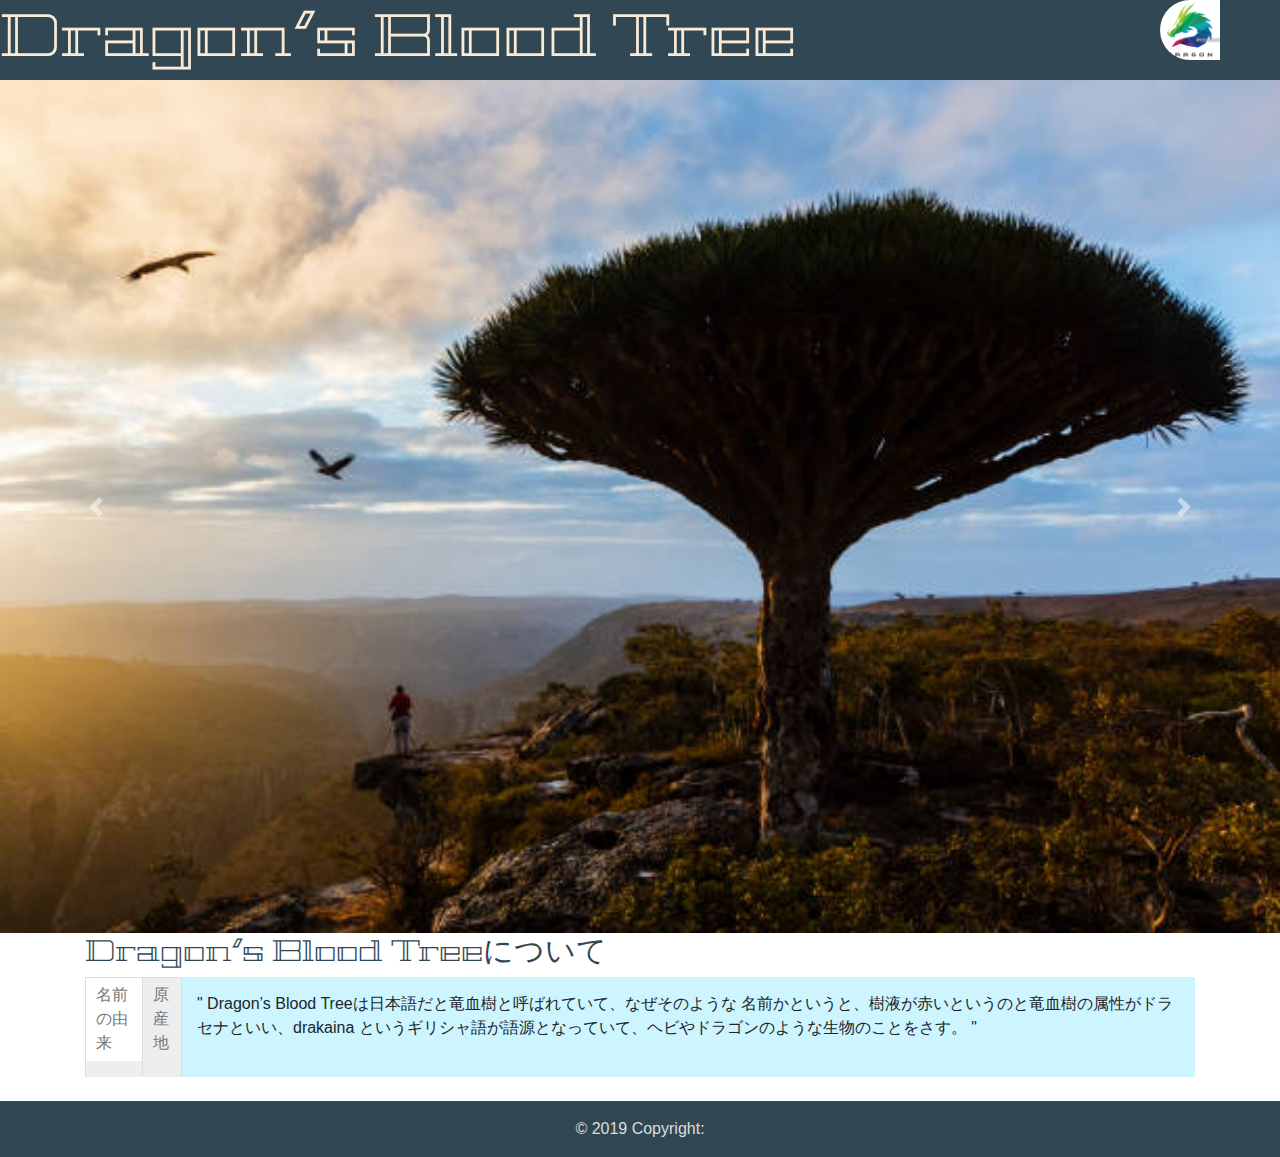
<file: index.html>
<!DOCTYPE html>
<html lang="en">
<head>
    <meta charset="UTF-8">
    <meta name="viewport" content="width=device-width, initial-scale=1.0">
    <meta http-equiv="X-UA-Compatible" content="ie=edge">
    <link rel="stylesheet" href="assets/css/reset.css">
    <link rel="stylesheet" href="https://stackpath.bootstrapcdn.com/bootstrap/4.3.1/css/bootstrap.min.css" integrity="sha384-ggOyR0iXCbMQv3Xipma34MD+dH/1fQ784/j6cY/iJTQUOhcWr7x9JvoRxT2MZw1T" crossorigin="anonymous">
    <link href="https://fonts.googleapis.com/css?family=Geostar&display=swap" rel="stylesheet">
    <link rel="stylesheet" href="assets/css/style.css">




    <title>植物について</title>
</head>

<body>
    <header class="sticky-top">
       <div class="header">
         <h1>Dragon’s Blood Tree</h1>
     <div class="dragon">
        <img  class="icon" src="assets/img/ryu.jpg" alt="">
        </div>
        </div> 
    </header>
    <!-- メイン -->
    <div class="main">
        <div id="carouselExampleFade" class="carousel slide carousel-fade　" data-ride="carousel">
           <div class="carousel-inner">
                  <div class="carousel-item active"　>

                   <a href="https://jungle-time.com/dracaena-1588/"　target="_blank"> <img class="d-block w-100" src="assets/img/slide1.jpg" alt="第1スライド"></a>
                  </div>
                  <div class="carousel-item">
                    <a href="https://jungle-time.com/dracaena-1588/" target="_blank"> <img class="d-block w-100 " src="assets/img/slide2.jpg" alt="第2スライド"></a>
                  </div>
                  <div class="carousel-item">
                    <a href="https://jun∫gle-time.com/dracaena-1588/" target="_blank"><img class="d-block w-100" src="assets/img/slide3.jpg" alt="第3スライド"></a>
                  </div>
                  <div  class="carousel-item">
                    <a href="https://jungle-time.com/dracaena-1588/" target="_blank"><img class="d-block w-100" src="assets/img/slide7.jpg" alt="第4スライド"></a>
                 </div>
                 <div class="carousel-item">
                        <a href="https://jungle-time.com/dracaena-1588/" target="_blank"> <img class="d-block w-100" src="assets/img/slide5.jpg" alt="第5スライド"></a>
                  </div>
                  <div class="carousel-item">
                    <a href="https://jungle-time.com/dracaena-1588/" target="_blank"> <img class="d-block w-100" src="assets/img/e21de18b.jpg" alt="第6スライド"></a>
             </div>
                </div>
                <a class="carousel-control-prev" href="#carouselExampleFade" role="button" data-slide="prev">
                  <span class="carousel-control-prev-icon" aria-hidden="true"></span>
                  <span class="sr-only">前へ</span>
                </a>
                <a class="carousel-control-next" href="#carouselExampleFade" role="button" data-slide="next">
                  <span class="carousel-control-next-icon" aria-hidden="true"></span>
                  <span class="sr-only">次へ</span>
                </a>
              </div>
    
         <!-- 情報欄 -->
         <div class="container">
            <div　class="q-box">
              <h2>Dragon’s Blood Treeについて</h2>

              <div class="d-flex">
                <uls class="tab-nav">
                  <li>
                    <a href="#tab01" class="active">名前の由来</a>
                  </li>
                  <li>
                    <a href="#tab02" class>原産地</a>
                  </li>
                  
                 
                </uls>
                <div class="tab-content">
                  <div id="tab01" class="active">
                    "
                    Dragon’s Blood Treeは日本語だと竜血樹と呼ばれていて、なぜそのような
                    名前かというと、樹液が赤いというのと竜血樹の属性がドラセナといい、drakaina
                    というギリシャ語が語源となっていて、ヘビやドラゴンのような生物のことをさす。
                  "
                  </div>
                  <div id="tab02">
                    
                     "アフリカ大陸、紅海の入り口の東。インド洋の西端に浮かぶソコトラ島（イエメン）にのみ自生している。
                     世界自然遺産にも登録されています"
                    
                    
                  </div>
      
                </div>
              </div>
            </div>
         </div>   
          
         <!--フッター-->
         <!-- Footer -->
<footer class="page-footer font-small mdb-color darken-3 pt-4">

    <!-- Footer Elements -->
    <div class="container">
  
      <!--Grid row-->
      <div class="row d-flex justify-content-center">
  
        <!--Grid column-->
        <div class="col-md-6">
  
    
          </div>
  
        </div>
        <!--Grid column-->
  
      </div>
      <!--Grid row-->
  
    </div>
    <!-- Footer Elements -->
  
    <!-- Copyright -->
    <div class="footer-copyright text-center py-3">© 2019 Copyright:

    </div>
    <!-- Copyright -->
  
  </footer>
  <!-- Footer -->


<script src="https://ajax.googleapis.com/ajax/libs/jquery/3.4.1/jquery.min.js"></script>
<script src="https://cdnjs.cloudflare.com/ajax/libs/popper.js/1.14.7/umd/popper.min.js" integrity="sha384-UO2eT0CpHqdSJQ6hJty5KVphtPhzWj9WO1clHTMGa3JDZwrnQq4sF86dIHNDz0W1" crossorigin="anonymous"></script>
<script src="https://stackpath.bootstrapcdn.com/bootstrap/4.3.1/js/bootstrap.min.js" integrity="sha384-JjSmVgyd0p3pXB1rRibZUAYoIIy6OrQ6VrjIEaFf/nJGzIxFDsf4x0xIM+B07jRM" crossorigin="anonymous"></script>
<script src="https://cdn.jsdelivr.net/npm/jquery@3/dist/jquery.min.js"></script>
<script src="assets/js/app.js"></script>
</body>
</html>
</file>
<file: assets/css/style.css>
.header {
   display: flex;
   justify-content: space-between;
   background-color: #314854;
}

h1 {
    font-family: 'Geostar', cursive;
    font-size: 60px;
    color: antiquewhite;
}
.icon {
    height: 60px;
    border-radius: 100px;
    padding-right: 60px;
}


/*mainここまで*/

h2 {
    font-family: 'Geostar', cursive;
    font-size: 30px;
    color:#314854;
}

.container div{
    background-color: #ccf5ff;
}

.d-flex{
    display: flex;
    justify-content: 
} 
a .active{
    background-color:#e9eaea;
}

.tab-nav {
    display: flex;
  }
  
  .tab-nav li {
    border-right: 1px solid #ddd;
    border-top: 1px solid #ddd;
    background-color: #eee;

    list-style: none;
  }
  
  .tab-nav li:first-child {
    border-left: 1px solid #ddd;
  }
  
  .tab-nav li a {
    display: block;
    padding: 5px 10px;
    color: #777;
    text-decoration: none;
  }
  
  .tab-nav li a.active {
    border-bottom: 1px solid #fff;
    background-color: #fff;
    margin-bottom: -1px;
  }
  
  
  .tab-content > .active {
    display: block;
  }
  
  .tab-content > div {
    display: none;
    padding: 15px;
    height: 100px;
    line-height: 24px;
  }

  .footer-copyright {
      background-color:#314854;
      color: #ddd;
  }
</file>
